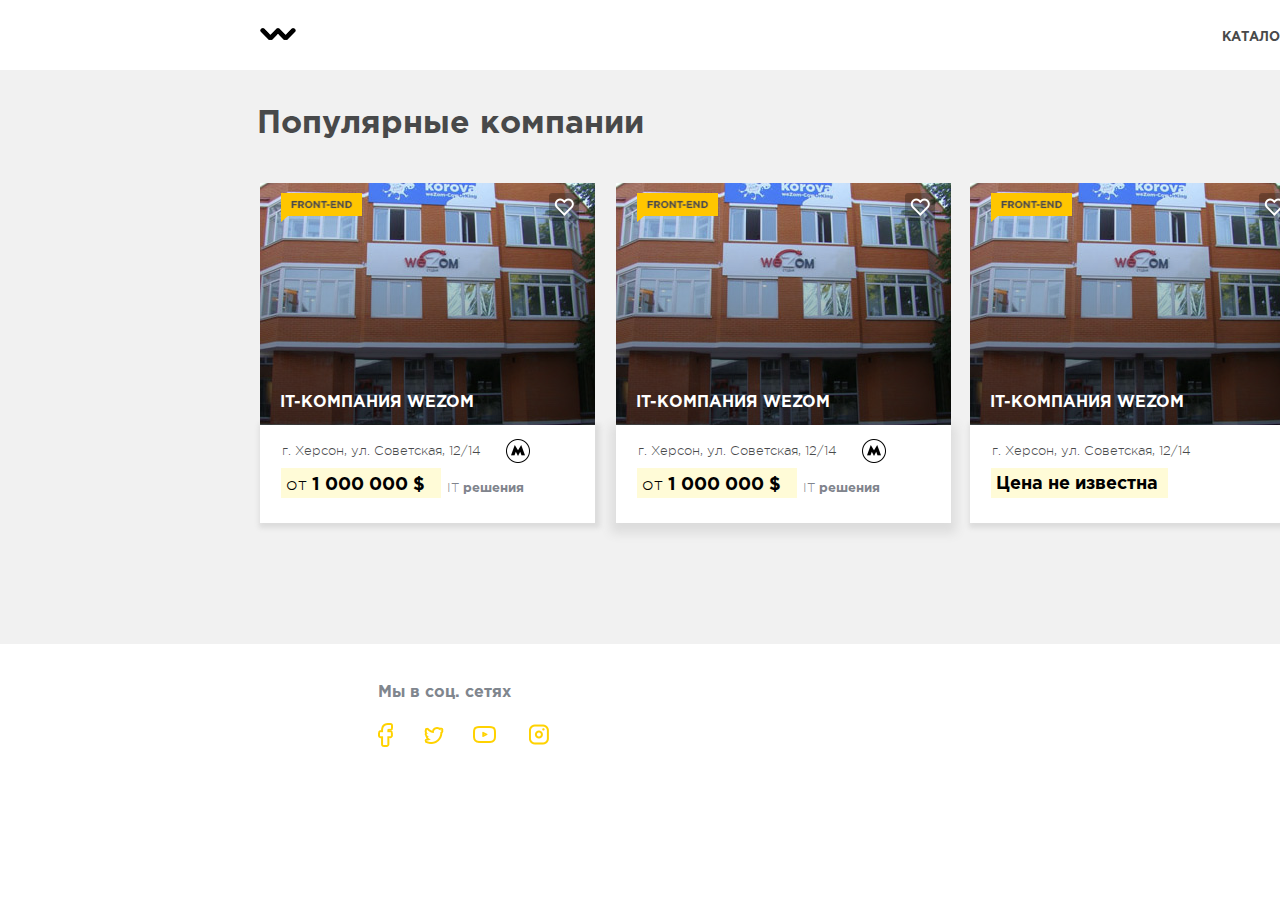
<file: test-2/index.html>
﻿<!doctype html>
<html lang="ru">
<head>
	<title>test
</title>
	<meta charset="utf-8">
	<link rel="stylesheet" href="css/styles.css" type="text/css">

<style type="text/css"></style>
</head>
<body>
<div class="menu">
 	<img src="images/wezom_logo.png">
 	<div class="kat"><span><font size="2">КАТАЛОГ</font></span></div>
 	<div class="akc"><span><font size="2">АКЦИИ</font></span></div>
 	<div class="inf"><span><font size="2">О КОМПАНИИ</font></span></div>
 	<div class="con"><span><font size="2">КОНТАКТЫ</font></span></div>
</div>
<div class="com">
	<div class="pop"><span><font size="6">Популярные компании</font></span></div>
	<div class="vki"><span><font size="2"><strong>Все компании</strong></font></span></div>
	<div class="card">
		<div class="uc"></div>
		<div class="wez"><img src="images/wezom.jpg" width="335"  height="242"></div>
    	<div class="sh"><img src="images/layer13.png" width="335"  height="242"></div>
    	<div class="tex"><p><font size="3" color="#ffffff">IT-КОМПАНИЯ WEZOM</font></p></div>
    	<div class="fend"><img src="images/label.png" width="360" class="pict" ></div>
    	<div class="adr"><span><font size="2">г. Херсон, ул. Советская, 12/14</font></span></div>
    	<div class="cena"><span><font size="4">от</font><font face="GothamProBold" size="4"><strong> 1 000 000 $</strong></font></span></div>
    	<div class="it"><span><font size="2">IT</font><font face="GothamProBold" size="2"><strong> решения</strong></font></span></div>
    	<div class="elp"><img src="images/elipse.png"></div>
    	<div class="like"><img src="images/heart.png"></div>
	</div>
	<div class="card2">
		<div class="uc2"></div>
		<div class="wez"><img src="images/wezom.jpg" width="335"  height="242"></div>
    	<div class="sh"><img src="images/layer13.png" width="335"  height="242"></div>
    	<div class="tex"><p><font size="3" color="#ffffff">IT-КОМПАНИЯ WEZOM</font></p></div>
    	<div class="fend"><img src="images/label.png" width="360" class="pict" ></div>
    	<div class="adr"><span><font size="2">г. Херсон, ул. Советская, 12/14</font></span></div>
    	<div class="cena"><span><font size="4">от</font><font face="GothamProBold" size="4"><strong> 1 000 000 $</strong></font></span></div>
    	<div class="it"><span><font size="2">IT</font><font face="GothamProBold" size="2"><strong> решения</strong></font></span></div>
    	<div class="elp"><img src="images/elipse.png"></div>
    	<div class="like"><img src="images/heart.png"></div>
	</div>
	<div class="card3">
		<div class="uc"></div>
		<div class="wez"><img src="images/wezom.jpg" width="335"  height="242"></div>
    	<div class="sh"><img src="images/layer13.png" width="335"  height="242"></div>
    	<div class="tex"><p><font size="3" color="#ffffff">IT-КОМПАНИЯ WEZOM</font></p></div>
    	<div class="fend"><img src="images/label.png" width="360" class="pict" ></div>
    	<div class="adr"><span><font size="2">г. Херсон, ул. Советская, 12/14</font></span></div>
    	<div class="cena2"><span><font size="4" face="GothamProBold">Цена не известна</span></div>
    	<div class="like"><img src="images/heart.png"></div>
	</div>
	<div class="card4">
		<div class="uc"></div>
		<div class="wez"><img src="images/wezom.jpg" width="335"  height="242"></div>
    	<div class="sh"><img src="images/layer13.png" width="335"  height="242"></div>
    	<div class="tex2"><p><font size="3" color="#ffffff">IT-КОМПАНИЯ WEZOM 2019</font></p></div>
    	<div class="fend"><img src="images/label.png" width="360" class="pict" ></div>
    	<div class="adr"><span><font size="2">г. Херсон, ул. Советская, 12/14</font></span></div>
    	<div class="cena"><span><font size="4">от</font><font face="GothamProBold" size="4"><strong> 1 000 000 $</strong></font></span></div>
    	<div class="it"><span><font size="2">IT</font><font face="GothamProBold" size="2"><strong> решения</strong></font></span></div>
    	<div class="elp"><img src="images/elipse.png"></div>
    	<div class="like"><img src="images/heart.png"></div>
	</div>
</div>
<div class="set"><span><font size="3">Мы в соц. сетях</font></span>
	<div class="fb"><img src="images/facebook.png"></div>
	<div class="tw"><img src="images/twiter.png"></div>
	<div class="yt"><img src="images/youtube.png"></div>
	<div class="ig"><img src="images/instagram.png"></div>
</div>
<div class="dev"><img src="images/wezom_logo2.png">
	<div class="raz"><span><font size="2" face="GothamProLight" color="80868e"> Разработка сайта</span>
		<span><font size="3" face="GothamProBold" color="000000">Wezom</font></span>
	</div>
</div>
  </body>
</html>
</file>
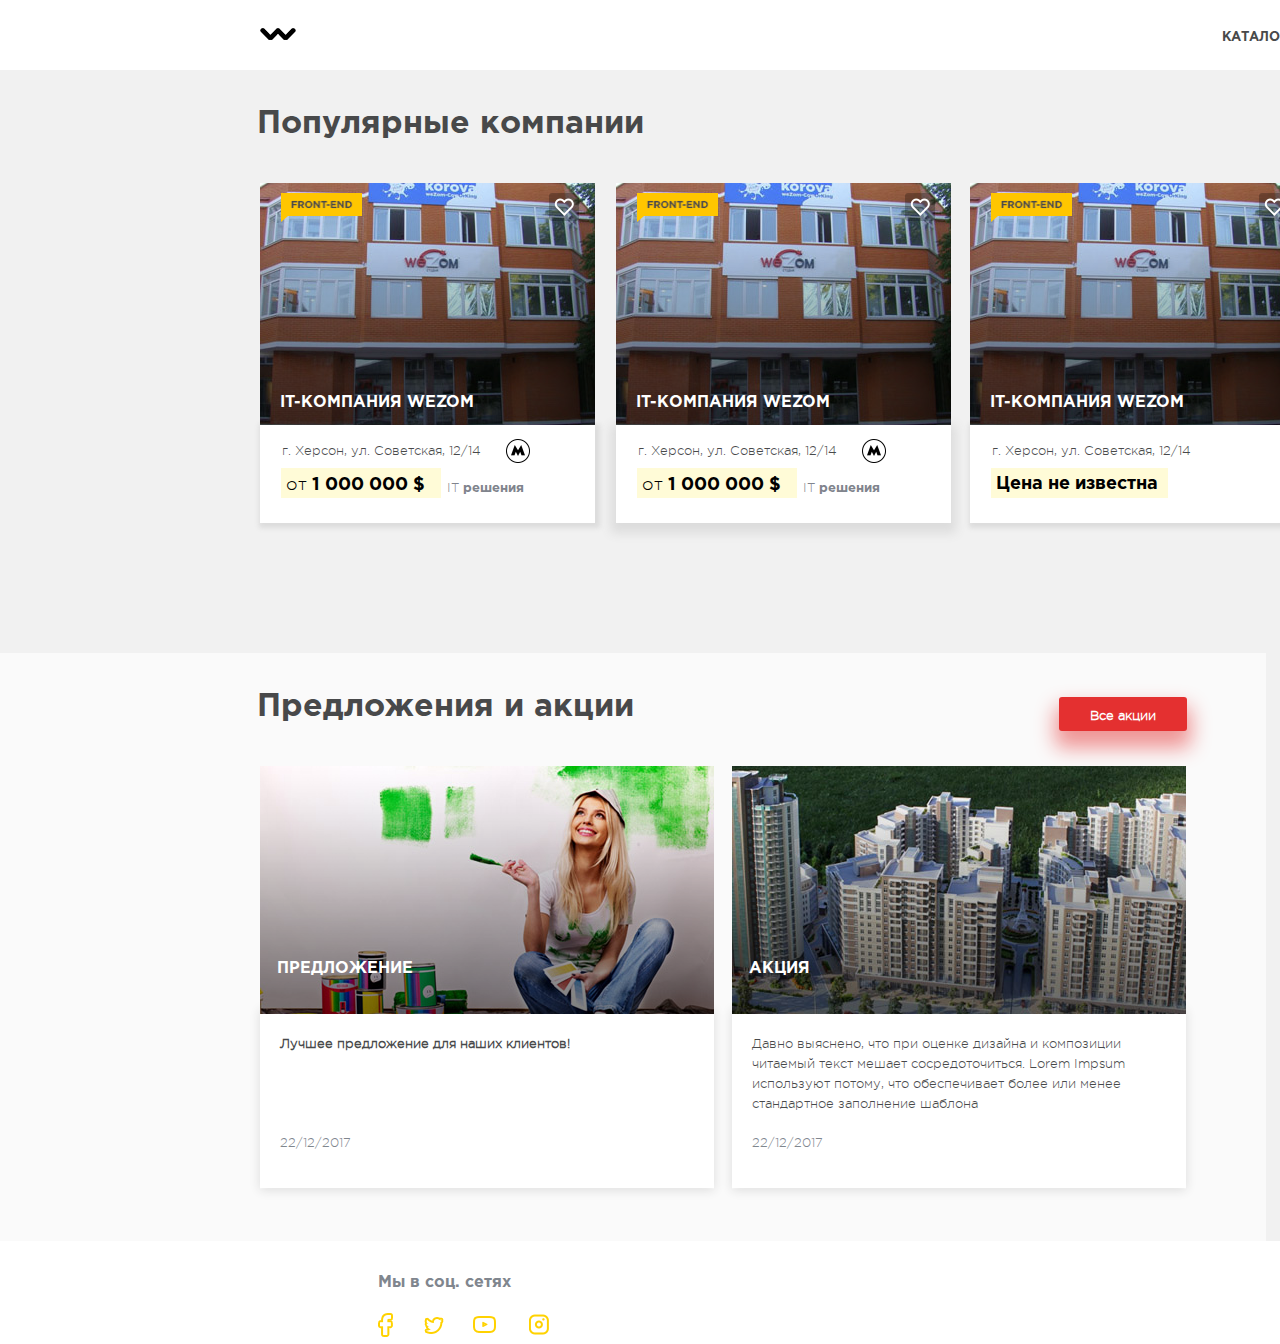
<file: test-3/index.html>
<!doctype html>
<html lang="ru">
<head>
	<title>test
</title>
	<meta charset="utf-8">
	<link rel="stylesheet" href="css/styles.css" type="text/css">

<style type="text/css"></style>
</head>
<body>
<div class="menu">
 	<img src="images/wezom_logo.png">
 	<div class="kat"><span><font size="2">КАТАЛОГ</font></span></div>
 	<div class="akc"><span><font size="2">АКЦИИ</font></span></div>
 	<div class="inf"><span><font size="2">О КОМПАНИИ</font></span></div>
 	<div class="con"><span><font size="2">КОНТАКТЫ</font></span></div>
</div>
<div class="com">
	<div class="reg">
		<span><font size="6">Подпишитесь на рассылку</font></span>
		<font face="GothamProLight"><p>Будьте всегда в курсе последних новостей и акций!</p></font>
		<div class="em">Введите ваш email*
			<input class="inp" type="text" name="email" placeholder="yourmail@gmail.com">
			<div class="pod">ПОДПИСАТЬСЯ</div>
		</div>
	</div>
	<div class="pop"><span><font size="6">Популярные компании</font></span></div>
	<div class="vki"><span><font size="2"><strong>Все компании</strong></font></span></div>
	<div class="card">
		<div class="uc"></div>
		<div class="wez"><img src="images/wezom.jpg" width="335"  height="242"></div>
    	<div class="sh"><img src="images/layer13.png" width="335"  height="242"></div>
    	<div class="tex"><p><font size="3" color="#ffffff">IT-КОМПАНИЯ WEZOM</font></p></div>
    	<div class="fend"><img src="images/label.png" width="360" class="pict" ></div>
    	<div class="adr"><span><font size="2">г. Херсон, ул. Советская, 12/14</font></span></div>
    	<div class="cena"><span><font size="4">от</font><font face="GothamProBold" size="4"><strong> 1 000 000 $</strong></font></span></div>
    	<div class="it"><span><font size="2">IT</font><font face="GothamProBold" size="2"><strong> решения</strong></font></span></div>
    	<div class="elp"><img src="images/elipse.png"></div>
    	<div class="like"><img src="images/heart.png"></div>
	</div>
	<div class="card2">
		<div class="uc2"></div>
		<div class="wez"><img src="images/wezom.jpg" width="335"  height="242"></div>
    	<div class="sh"><img src="images/layer13.png" width="335"  height="242"></div>
    	<div class="tex"><p><font size="3" color="#ffffff">IT-КОМПАНИЯ WEZOM</font></p></div>
    	<div class="fend"><img src="images/label.png" width="360" class="pict" ></div>
    	<div class="adr"><span><font size="2">г. Херсон, ул. Советская, 12/14</font></span></div>
    	<div class="cena"><span><font size="4">от</font><font face="GothamProBold" size="4"><strong> 1 000 000 $</strong></font></span></div>
    	<div class="it"><span><font size="2">IT</font><font face="GothamProBold" size="2"><strong> решения</strong></font></span></div>
    	<div class="elp"><img src="images/elipse.png"></div>
    	<div class="like"><img src="images/heart.png"></div>
	</div>
	<div class="card3">
		<div class="uc"></div>
		<div class="wez"><img src="images/wezom.jpg" width="335"  height="242"></div>
    	<div class="sh"><img src="images/layer13.png" width="335"  height="242"></div>
    	<div class="tex"><p><font size="3" color="#ffffff">IT-КОМПАНИЯ WEZOM</font></p></div>
    	<div class="fend"><img src="images/label.png" width="360" class="pict" ></div>
    	<div class="adr"><span><font size="2">г. Херсон, ул. Советская, 12/14</font></span></div>
    	<div class="cena2"><span><font size="4" face="GothamProBold">Цена не известна</span></div>
    	<div class="like"><img src="images/heart.png"></div>
	</div>
	<div class="card4">
		<div class="uc"></div>
		<div class="wez"><img src="images/wezom.jpg" width="335"  height="242"></div>
    	<div class="sh"><img src="images/layer13.png" width="335"  height="242"></div>
    	<div class="tex2"><p><font size="3" color="#ffffff">IT-КОМПАНИЯ WEZOM 2019</font></p></div>
    	<div class="fend"><img src="images/label.png" width="360" class="pict" ></div>
    	<div class="adr"><span><font size="2">г. Херсон, ул. Советская, 12/14</font></span></div>
    	<div class="cena"><span><font size="4">от</font><font face="GothamProBold" size="4"><strong> 1 000 000 $</strong></font></span></div>
    	<div class="it"><span><font size="2">IT</font><font face="GothamProBold" size="2"><strong> решения</strong></font></span></div>
    	<div class="elp"><img src="images/elipse.png"></div>
    	<div class="like"><img src="images/heart.png"></div>
	</div>
</div>


<div class="com2">
	<div class="pop" top="1080px"><span><font size="6">Предложения и акции</font></span></div>
	<div class="vai"><span><font size="2"><strong>Все акции</strong></font></span></div>
	<div class="pred">
		<div class="uc3"></div>
		<div class="wez"><img src="images/pred.jpg" width="454"  height="248"></div>
    	<div class="sh"><img src="images/layer13.png" width="454"  height="248"></div>
    	<div class="tex2"><p><font size="3" color="#ffffff">ПРЕДЛОЖЕНИЕ</font></p></div>
    	<div class="na"><span><strong><font size="2">Лучшее предложение для наших клиентов!</font></strong></span></div>
    	<div class="dat"><span><font size="2">22/12/2017</font></span></div>
    </div>	
    <div class="pred2">
		<div class="uc3"></div>
		<div class="wez"><img src="images/akc.jpg" width="454"  height="248"></div>
    	<div class="tex2"><p><font size="3" color="#ffffff">АКЦИЯ</font></p></div>
    	<div class="na"><span><font size="2">Давно выяснено, что при оценке дизайна и композиции читаемый текст мешает сосредоточиться. Lorem Impsum используют потому, что обеспечивает более или менее стандартное заполнение шаблона</font></span></div>
    	<div class="dat"><span><font size="2">22/12/2017</font></span></div>
    </div>	
</div>


<div class="set"><span><font size="3">Мы в соц. сетях</font></span>
	<div class="fb"><img src="images/facebook.png"></div>
	<div class="tw"><img src="images/twiter.png"></div>
	<div class="yt"><img src="images/youtube.png"></div>
	<div class="ig"><img src="images/instagram.png"></div>
</div>
<div class="dev"><img src="images/wezom_logo2.png">
	<div class="raz"><span><font size="2" face="GothamProLight" color="80868e"> Разработка сайта</span>
		<span><font size="3" face="GothamProBold" color="000000">Wezom</font></span>
	</div>
</div>
  </body>
</html>
</file>
<file: test-2/css/styles.css>
﻿body {
	background-color: 555555;}
    @font-face {
			font-family: "GothamProBold";
			src: url("../fonts/GothamProBold/GothamProBold.eot");
			src: url("../fonts/GothamProBold/GothamProBold.eot?#iefix")format("embedded-opentype"),
			url("../fonts/GothamProBold/GothamProBold.woff") format("woff"),
			url("../fonts/GothamProBold/GothamProBold.ttf") format("truetype");
			font-style: normal;
			font-weight: normal;
}
@font-face {
			font-family: "GothamProLight";
			src: url("../fonts/GothamProLight/GothamProLight.eot");
			src: url("../fonts/GothamProLight/GothamProLight.eot?#iefix")format("embedded-opentype"),
			url("../fonts/GothamProLight/GothamProLight.woff") format("woff"),
			url("../fonts/GothamProLight/GothamProLight.ttf") format("truetype");
			font-style: normal;
			font-weight: normal;
	}
.menu {
	height: 20px;
	width: 1660px;
	font-family: "GothamProBold",sans-serif;
	position: absolute;
	top: 28px;
	left: 260px;
	color: #48494a;
}
.kat {
	position: absolute;
    left: 962px;
    top: 1px;
}
.akc {
	position: absolute;
    left: 1073px;
    top: 1px;
}
.inf {
	position: absolute;
    left: 1169px;
    top: 1px;
}
.con {
	position: absolute;
    left: 1314px;
    top: 1px;
}
.com {
    font-family: "GothamProLight",sans-serif;
	height: 574px;
	width: 1920px;
	position: absolute;
	top: 70px;
	left: 0px;
	background-color: #f1f1f1;
	color: #48494a;
}
.pop {
	font-family: "GothamProBold",sans-serif;
	position: absolute;
    left: 257px;
    top: 39px;
}
.vki {
	height: 34px;
	width: 152px;
	position: absolute;
	top: 43px;
	left: 1507px;
	background-color: #e43030;
	color: #ffffff;
	text-align: center;
	line-height: 35px;
	border-radius: 3px;
	box-shadow:  0px 13px 20px 4px #ef9595;
}
.card {
    font-family: "GothamProBold",sans-serif;
	height: 340px;
	width: 335px;
	position: absolute;
	top: 113px;
	left: 260px;
	background-color: #ffffff; 
}
.card2 {
    font-family: "GothamProBold",sans-serif;
	height: 340px;
	width: 335px;
	position: absolute;
	top: 113px;
	left: 616px;
	background-color: #ffffff; 
}
.card3 {
    font-family: "GothamProBold",sans-serif;
	height: 340px;
	width: 335px;
	position: absolute;
	top: 113px;
	left: 970px;
	background-color: #ffffff; 
}
.card4 {
    font-family: "GothamProBold",sans-serif;
	height: 340px;
	width: 335px;
	position: absolute;
	top: 113px;
	left: 1324px;
	background-color: #ffffff; 
}
.uc {
	position: absolute;
	height: 98px;
	width: 335px;
	top: 242px;
	box-shadow:  2px 2px 5px 3px #dcdcdc;
	background-color: #ffffff; 
}
.uc2 {
	position: absolute;
	height: 98px;
	width: 335px;
	top: 242px;
	box-shadow:  0px 5px 10px 5px #dcdcdc;
	background-color: #ffffff; 
}
.wez {
	position: absolute;
	height: 340px;
	width: 360px;
}
.sh {
	position: absolute;
	height: 340px;
	width: 360px;
	top: 0px;
}
.tex {
	height: 25px;
	width: 200px;
	position: absolute;
	top: 196px;
    left: 20px;
}
.tex2 {
	height: 25px;
	width: 200px;
	position: absolute;
	top: 171px;
    left: 20px;
}
.fend {
	height: 25px;
	width: 55px;
	position: absolute;
	top: 10px;
    left: 21px;
}
.cena {
    font-family: "GothamProLight",sans-serif;
	height: 30px;
	width: 160px;
	position: absolute;
	top: 285px;
	left: 21px;
	color: #000000;
	background-color: #fffbd7;
	text-indent: 5px;
	line-height: 33px;
}
.cena2 {
    font-family: "GothamProLight",sans-serif;
	height: 30px;
	width: 177px;
	position: absolute;
	top: 285px;
	left: 21px;
	color: #000000;
	background-color: #fffbd7;
	text-indent: 5px;
	line-height: 33px;
}
.it {
	font-family: "GothamProLight",sans-serif;
	height: 20px;
	width: 80px;
	position: absolute;
	top: 295px;
	left: 187px;
	color: #80848d;
}
.adr {
	font-family: "GothamProlight",sans-serif;
	height: 20px;
	width: 260px;
	position: absolute;
	top: 258px;
	left: 22px;
	color: #48494a;
}
.pict {
	height: 29px; 
	width: 81px
}
.elp {
	height: 25px;
	width: 55px;
	position: absolute;
	top: 256px;
    left: 246px;
}
.like {
	height: 25px;
	width: 55px;
	position: absolute;
	top: 10px;
    left: 289px;
}
.set {
	height: 70px;
	width: 180px;
	position: absolute;
	top: 684px;
    left: 378px;
    color: #80868e;
}
.fb {
	position: absolute;
	top: 39px;
}
.tw {
	position: absolute;
	top: 43px;
	left: 46px;
}
.yt {
	position: absolute;
	top: 42px;
	left: 95px;
}
.ig {
	position: absolute;
	top: 40px;
	left: 151px;
}
.dev {
	height: 35px;
	width: 180px;
	position: absolute;
	top: 690px;
    left: 1394px;
}
.raz {
	height: 35px;
	width: 180px;
	position: absolute;
	top: -6px;
    left: 45px;
}
</file>
<file: test-3/css/styles.css>
﻿﻿body {
	background-color: 555555;}
    @font-face {
			font-family: "GothamProBold";
			src: url("../fonts/GothamProBold/GothamProBold.eot");
			src: url("../fonts/GothamProBold/GothamProBold.eot?#iefix")format("embedded-opentype"),
			url("../fonts/GothamProBold/GothamProBold.woff") format("woff"),
			url("../fonts/GothamProBold/GothamProBold.ttf") format("truetype");
			font-style: normal;
			font-weight: normal;
}
@font-face {
			font-family: "GothamProLight";
			src: url("../fonts/GothamProLight/GothamProLight.eot");
			src: url("../fonts/GothamProLight/GothamProLight.eot?#iefix")format("embedded-opentype"),
			url("../fonts/GothamProLight/GothamProLight.woff") format("woff"),
			url("../fonts/GothamProLight/GothamProLight.ttf") format("truetype");
			font-style: normal;
			font-weight: normal;
	}
.menu {
	height: 20px;
	width: 1660px;
	font-family: "GothamProBold",sans-serif;
	position: absolute;
	top: 28px;
	left: 260px;
	color: #48494a;
}
.kat {
	position: absolute;
    left: 962px;
    top: 1px;
}
.akc {
	position: absolute;
    left: 1073px;
    top: 1px;
}
.inf {
	position: absolute;
    left: 1169px;
    top: 1px;
}
.con {
	position: absolute;
    left: 1314px;
    top: 1px;
}
.com {
    font-family: "GothamProLight",sans-serif;
	height: 1171px;
	width: 1920px;
	position: absolute;
	top: 70px;
	left: 0px;
	background-color: #f1f1f1;
	color: #48494a;
}
.pop {
	font-family: "GothamProBold",sans-serif;
	position: absolute;
    left: 257px;
    top: 39px;
}
.vki {
	height: 34px;
	width: 152px;
	position: absolute;
	top: 43px;
	left: 1507px;
	background-color: #e43030;
	color: #ffffff;
	text-align: center;
	line-height: 35px;
	border-radius: 3px;
	box-shadow:  0px 13px 20px 4px #ef9595;
}
.card {
    font-family: "GothamProBold",sans-serif;
	height: 340px;
	width: 335px;
	position: absolute;
	top: 113px;
	left: 260px;
	background-color: #ffffff; 
}
.card2 {
    font-family: "GothamProBold",sans-serif;
	height: 340px;
	width: 335px;
	position: absolute;
	top: 113px;
	left: 616px;
	background-color: #ffffff; 
}
.card3 {
    font-family: "GothamProBold",sans-serif;
	height: 340px;
	width: 335px;
	position: absolute;
	top: 113px;
	left: 970px;
	background-color: #ffffff; 
}
.card4 {
    font-family: "GothamProBold",sans-serif;
	height: 340px;
	width: 335px;
	position: absolute;
	top: 113px;
	left: 1324px;
	background-color: #ffffff; 
}
.uc {
	position: absolute;
	height: 98px;
	width: 335px;
	top: 242px;
	box-shadow:  2px 2px 5px 3px #dcdcdc;
	background-color: #ffffff; 
}
.uc2 {
	position: absolute;
	height: 98px;
	width: 335px;
	top: 242px;
	box-shadow:  0px 5px 10px 5px #dcdcdc;
	background-color: #ffffff; 
}
.wez {
	position: absolute;
	height: 340px;
	width: 360px;
}
.sh {
	position: absolute;
	height: 340px;
	width: 360px;
	top: 0px;
}
.tex {
	height: 25px;
	width: 200px;
	position: absolute;
	top: 196px;
    left: 20px;
}
.tex2 {
	height: 25px;
	width: 200px;
	position: absolute;
	top: 171px;
    left: 20px;
}
.fend {
	height: 25px;
	width: 55px;
	position: absolute;
	top: 10px;
    left: 21px;
}
.cena {
    font-family: "GothamProLight",sans-serif;
	height: 30px;
	width: 160px;
	position: absolute;
	top: 285px;
	left: 21px;
	color: #000000;
	background-color: #fffbd7;
	text-indent: 5px;
	line-height: 33px;
}
.cena2 {
    font-family: "GothamProLight",sans-serif;
	height: 30px;
	width: 177px;
	position: absolute;
	top: 285px;
	left: 21px;
	color: #000000;
	background-color: #fffbd7;
	text-indent: 5px;
	line-height: 33px;
}
.it {
	font-family: "GothamProLight",sans-serif;
	height: 20px;
	width: 80px;
	position: absolute;
	top: 295px;
	left: 187px;
	color: #80848d;
}
.adr {
	font-family: "GothamProlight",sans-serif;
	height: 20px;
	width: 260px;
	position: absolute;
	top: 258px;
	left: 22px;
	color: #48494a;
}
.pict {
	height: 29px; 
	width: 81px
}
.elp {
	height: 25px;
	width: 55px;
	position: absolute;
	top: 256px;
    left: 246px;
}
.like {
	height: 25px;
	width: 55px;
	position: absolute;
	top: 10px;
    left: 289px;
}
.set {
	height: 70px;
	width: 180px;
	position: absolute;
	top: 1274px;
    left: 378px;
    color: #80868e;
}
.fb {
	position: absolute;
	top: 39px;
}
.tw {
	position: absolute;
	top: 43px;
	left: 46px;
}
.yt {
	position: absolute;
	top: 42px;
	left: 95px;
}
.ig {
	position: absolute;
	top: 40px;
	left: 151px;
}
.dev {
	height: 35px;
	width: 180px;
	position: absolute;
	top: 1280px;
    left: 1394px;
}
.raz {
	height: 35px;
	width: 170px;
	position: absolute;
	top: -6px;
    left: 45px;
}
.com2 {
    font-family: "GothamProLight",sans-serif;
	height: 588px;
	width: 1266px;
	position: absolute;
	top: 653px;
	left: 0px;
	background-color: #FAFAFA;
	color: #48494a;
}
.vai {
	height: 34px;
	width: 128px;
	position: absolute;
	top: 44px;
	left: 1059px;
	background-color: #e43030;
	color: #ffffff;
	text-align: center;
	line-height: 35px;
	border-radius: 3px;
	box-shadow:  0px 13px 20px 4px #ef9595;
}
.pred {
    font-family: "GothamProBold",sans-serif;
	height: 423px;
	width: 454px;
	position: absolute;
	top: 113px;
	left: 260px;
	background-color: #ffffff; 
}
.pred2 {
    font-family: "GothamProBold",sans-serif;
	height: 423px;
	width: 454px;
	position: absolute;
	top: 113px;
	left: 732px;
	background-color: #ffffff; 
}
.uc3 {
	position: absolute;
	height: 180px;
	width: 454px;
	top: 242px;
	box-shadow:  0px 2px 10px 0px #dcdcdc;
	background-color: #ffffff; 
}
.tex2 {
	height: 25px;
	width: 200px;
	position: absolute;
	top: 176px;
    left: 17px;
}
.na {
	font-family: "GothamProlight",sans-serif;
	height: 20px;
	width: 420px;
	position: absolute;
	top: 266px;
	left: 20px;
	color: #48494a;
}
.dat {
	font-family: "GothamProlight",sans-serif;
	height: 20px;
	width: 350px;
	position: absolute;
	top: 365px;
	left: 20px;
	color: #80868E;
}
.reg {
    font-family: "GothamProBold",sans-serif;
	height: 423px;
	width: 330px;
	position: absolute;
	top: 701px;
	left: 1346px; 
}
.em {
    font-family: "GothamProlight",sans-serif;
	height: 180px;
	width: 330px;
	position: absolute;
	top: 177px;
	left: 0px;
}
.inp {
    height: 50px;
	width: 310px;
	position: absolute;
	top: 30px;
	left: 0px;
	text-indent: 19px;
}
.pod {
	font-family: "GothamProBold",sans-serif;
	height: 55px;
	width: 311px;
	position: absolute;
	top: 116px;
	left: 2px;
	background-color: #FF0000;
	color: #ffffff;
	text-align: center;
	line-height: 55px;
}
</file>
